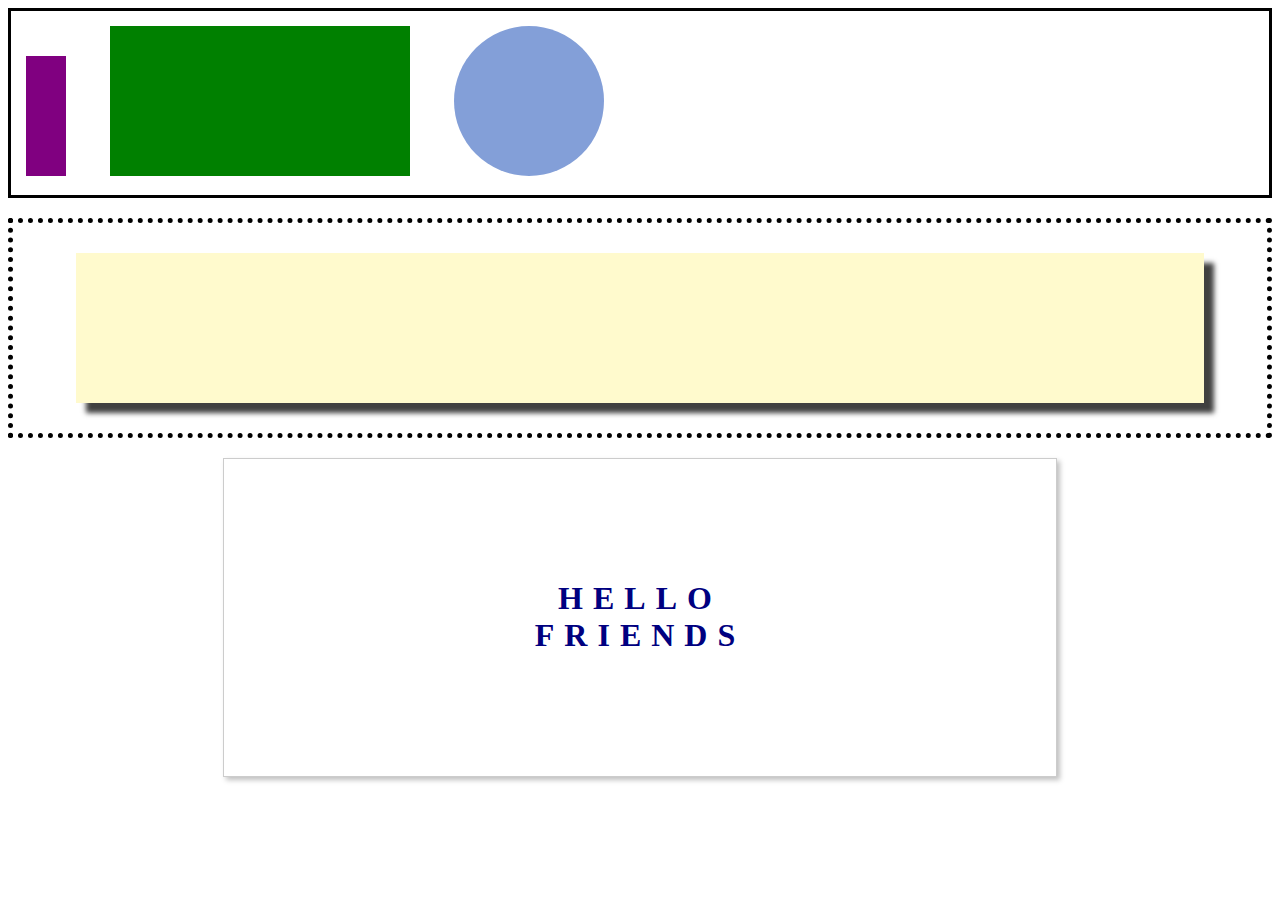
<file: second/index.html>
<!DOCTYPE html>
<html lang="en">
  <head>
    <title>Second HTML layout</title>
    <link rel="stylesheet" href="./index.css">
  </head>
  <body>
    <div class="first-container">
      <div class="purple"></div>
      <div class="green"></div>
      <div class="blue"></div>
    </div>
    <div class="second-container">
      <div class="sand">
        
      </div>
    </div>
    <div class="third-container">
      <h1>Hello<br />Friends</h1>
    </div>
  </body>
</html>
</file>
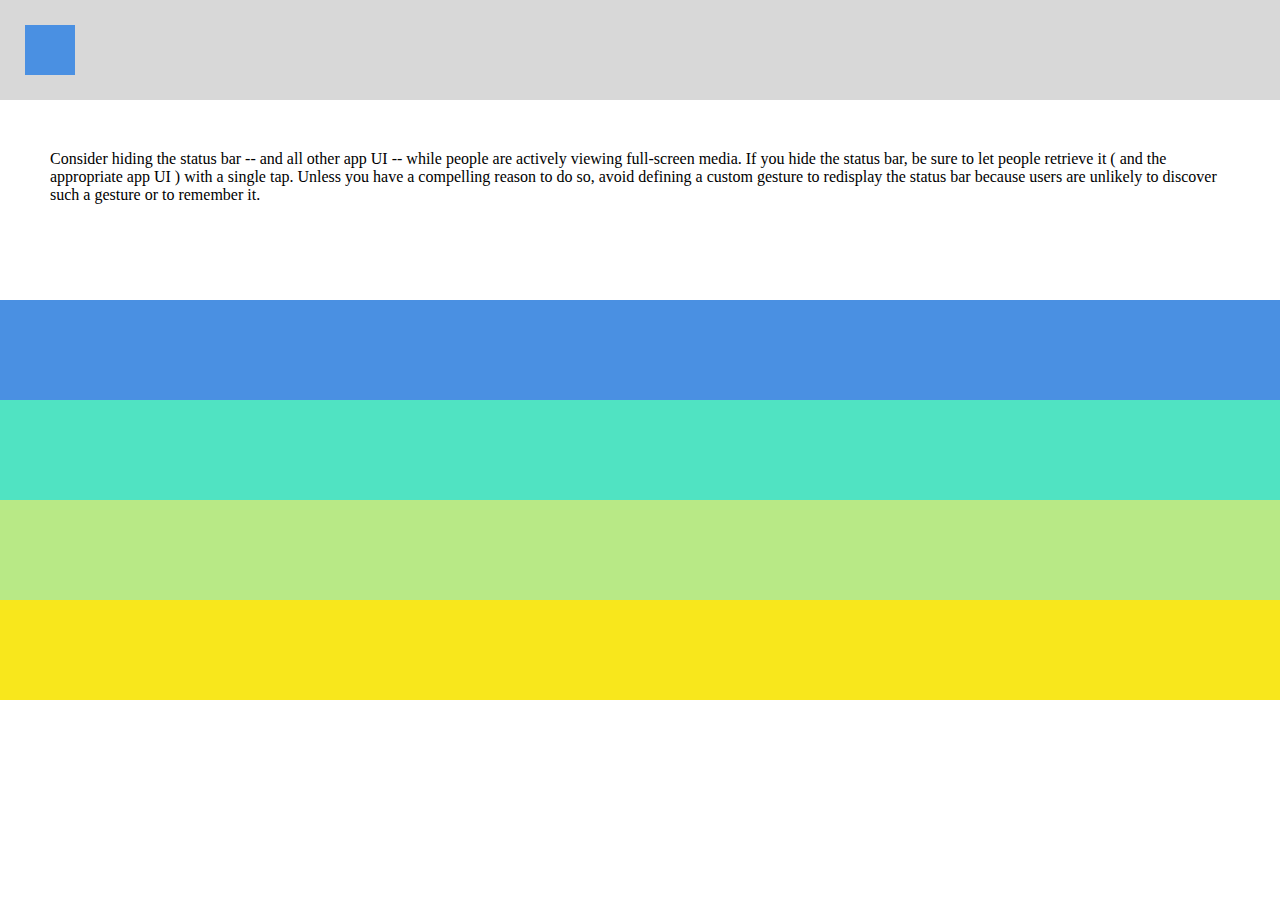
<file: third/index.html>
<!DOCTYPE html>
<html>
  <head>
    <title>Third - Solution</title>
    <link rel="stylesheet" href="index.css" />
  </head>

  <body>
    <div class="row row-1">
      <div class="row-1-div"></div>
    </div>

    <div class="row-big row-2">
      <span class="row-2-span">
        Consider hiding the status bar -- and all other app UI -- while people are actively viewing full-screen media. If you hide the status bar, be sure to let people retrieve it ( and the appropriate app UI ) with a single tap. Unless you have a compelling reason to do so, avoid defining a custom gesture to redisplay the status bar because users are unlikely to discover such a gesture or to remember it.
      </span>
    </div>

    <div class="row row-3"></div>
    <div class="row row-4"></div>
    <div class="row row-5"></div>
    <div class="row row-6"></div>
  </body>
</html>
</file>
<file: second/index.css>
.first-container {
  border: 3px solid black;
  padding: 15px;
}

.purple {
  background-color: purple;
  width: 40px;
  height: 120px;
  display: inline-block;
  margin-right: 40px;
}

.green {
  background-color: green;
  width: 300px;
  height: 150px;
  display: inline-block;
  margin-right: 40px;
}

.blue {
  background-color: rgb(131, 159, 216);
  width: 150px;
  height: 150px;
  border-radius: 50%;
  display: inline-block;
  margin-right: 40px;
}

.second-container {
  margin-top: 20px;
  padding: 30px 0;
  border: 5px dotted black;
}

.sand {
  background: lemonchiffon;
  width: 90%;
  margin: 0 auto;
  height: 150px;
  -webkit-box-shadow: 10px 10px 5px 0px rgba(0,0,0,0.75);
  -moz-box-shadow: 10px 10px 5px 0px rgba(0,0,0,0.75);
  box-shadow: 10px 10px 5px 0px rgba(0,0,0,0.75);
}

.third-container {
  width: 50%;
  margin: 20px auto;
  border: 1px solid #ccc;
  padding: 100px;
  -webkit-box-shadow: 3px 3px 5px 0px rgba(0,0,0,0.25);
  -moz-box-shadow: 3px 3px 5px 0px rgba(0,0,0,0.25);
  box-shadow: 3px 3px 5px 0px rgba(0,0,0,0.25);
}

.third-container h1 {
  text-align: center;
  color: navy;
  letter-spacing: 10px;
  text-transform: uppercase;
}
</file>
<file: third/index.css>
body, html {
  margin: 0;
  padding: 0;
}

.row {
  height: 100px;
  width: 100%;
}

.row-big {
  height: 200px;
  width: 100%;
}

.row-1 {
  background-color: #D8D8D8;
  padding: 25px;
  box-sizing: border-box;
}

.row-1-div {
  width: 50px;
  height: 50px;
  background-color: #4A90E2;
}

.row-2 {
  background-color: #fff;
  box-sizing: border-box;
  padding: 50px;
}

.row-3 {
  background-color: #4A90E2;
}

.row-4 {
  background-color: #50E3C2;
}

.row-5 {
  background-color: #B8E986;
}

.row-6 {
  background-color: #F8E71C;
}
</file>
